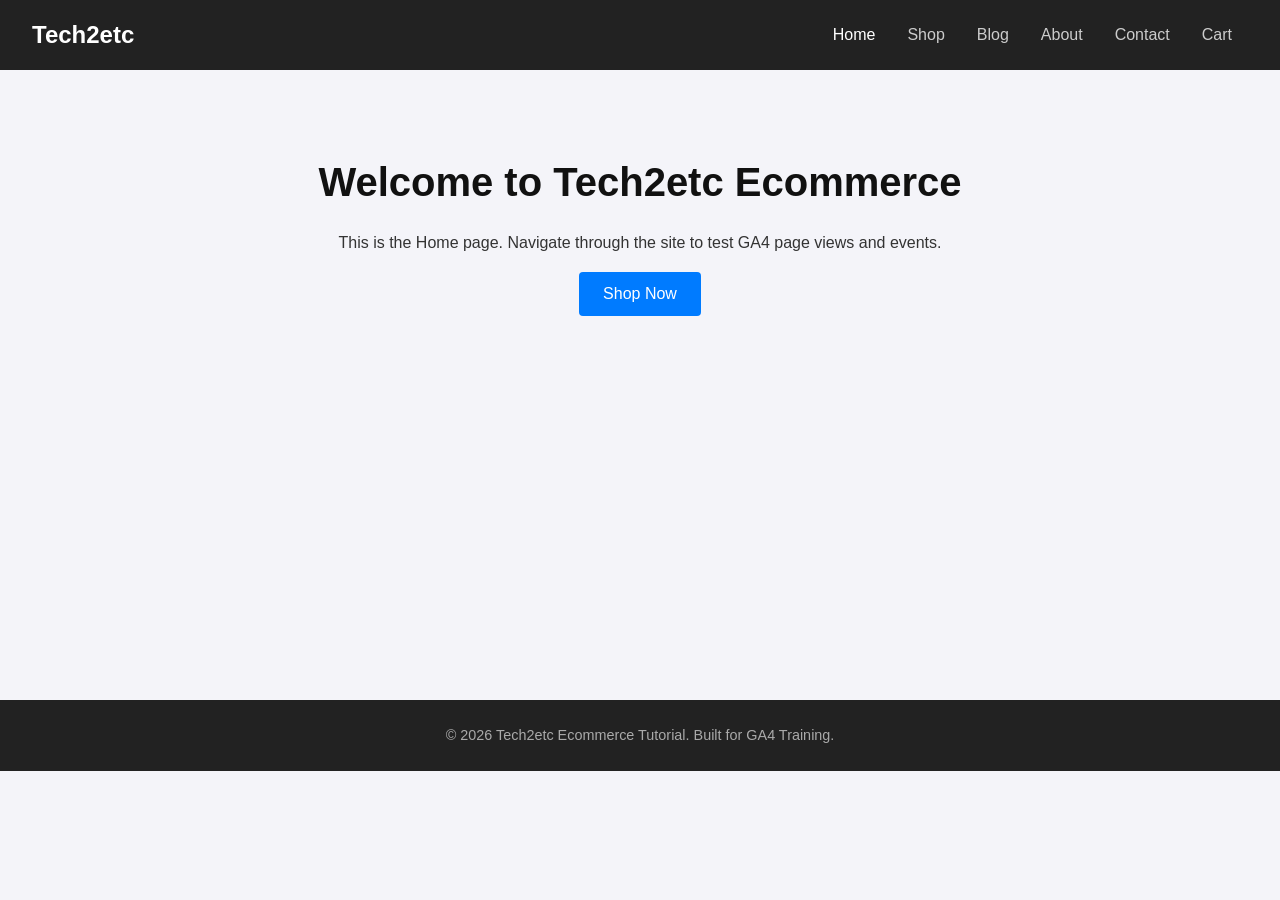
<file: index.html>
<!DOCTYPE html>
<html lang="en">
<head>
    <meta charset="UTF-8">
    <meta http-equiv="X-UA-Compatible" content="IE=edge">
    <meta name="viewport" content="width=device-width, initial-scale=1.0">
    <title>Home - Tech2etc Ecommerce</title>
    <link rel="stylesheet" href="style.css">
    <!-- Google Tag Manager -->
    <script>(function(w,d,s,l,i){w[l]=w[l]||[];w[l].push({'gtm.start':
    new Date().getTime(),event:'gtm.js'});var f=d.getElementsByTagName(s)[0],
    j=d.createElement(s),dl=l!='dataLayer'?'&l='+l:'';j.async=true;j.src=
    'https://www.googletagmanager.com/gtm.js?id='+i+dl;f.parentNode.insertBefore(j,f);
    })(window,document,'script','dataLayer','GTM-NK4K77WB');</script>
    <!-- End Google Tag Manager -->
</head>
<body>
    <!-- Google Tag Manager (noscript) -->
    <noscript><iframe src="https://www.googletagmanager.com/ns.html?id=GTM-NK4K77WB"
    height="0" width="0" style="display:none;visibility:hidden"></iframe></noscript>
    <!-- End Google Tag Manager (noscript) -->
    <header>
        <a href="index.html" class="logo">Tech2etc</a>
        <nav>
            <ul id="navbar">
                <li><a class="active" href="index.html">Home</a></li>
                <li><a href="shop.html">Shop</a></li>
                <li><a href="blog.html">Blog</a></li>
                <li><a href="about.html">About</a></li>
                <li><a href="contact.html">Contact</a></li>
                <li><a href="cart.html">Cart</a></li>
            </ul>
        </nav>
    </header>

    <main>
        <section class="hero">
            <h1>Welcome to Tech2etc Ecommerce</h1>
            <p>This is the Home page. Navigate through the site to test GA4 page views and events.</p>
            <button id="home-cta-btn" class="btn" onclick="window.location.href='shop.html'">Shop Now</button>
        </section>
    </main>

    <footer>
        <p>&copy; 2026 Tech2etc Ecommerce Tutorial. Built for GA4 Training.</p>
    </footer>

    <script src="script.js"></script>
</body>
</html>
</file>
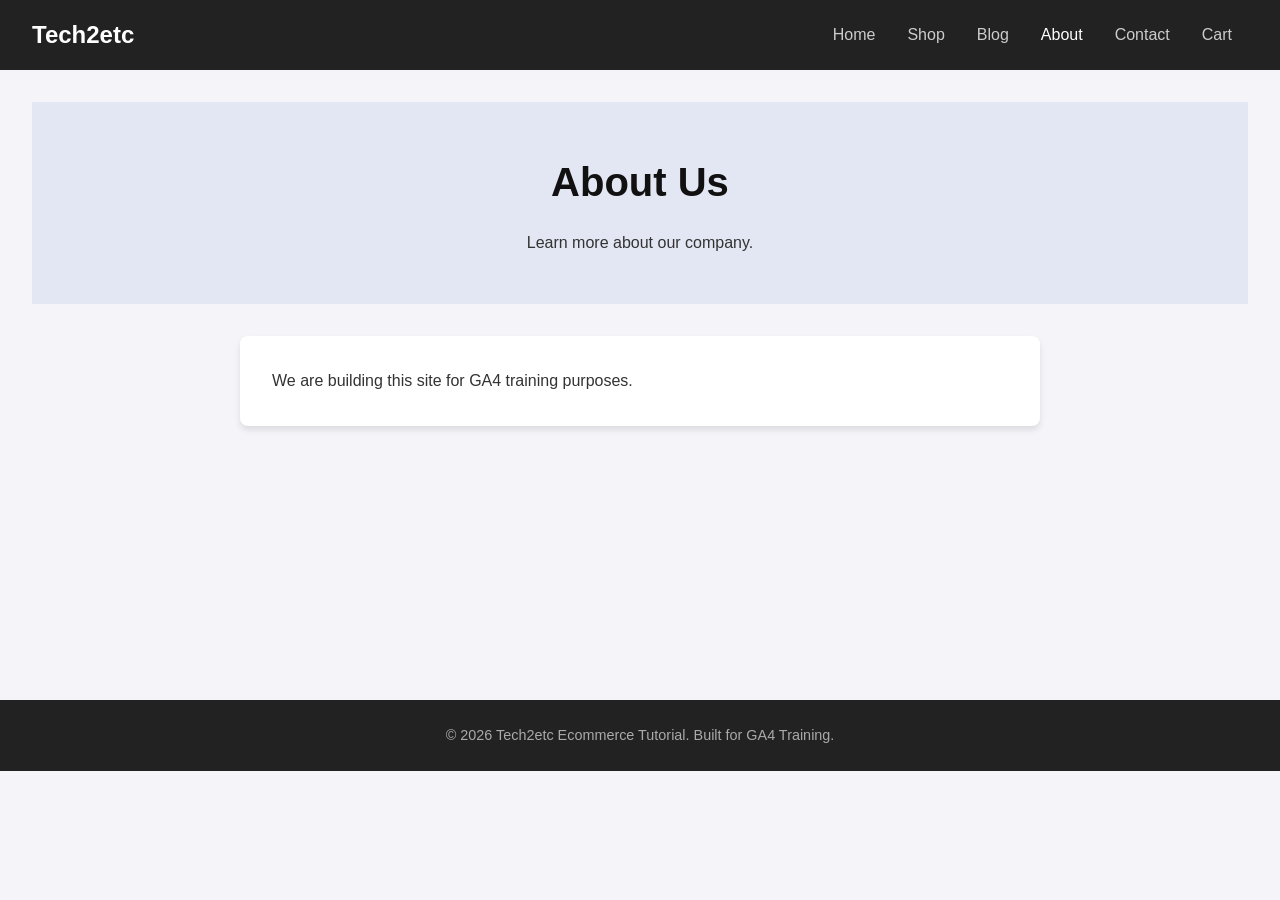
<file: about.html>
<!DOCTYPE html>
<html lang="en">
<head>
    <meta charset="UTF-8">
    <meta http-equiv="X-UA-Compatible" content="IE=edge">
    <meta name="viewport" content="width=device-width, initial-scale=1.0">
    <title>About Us - Tech2etc Ecommerce</title>
    <link rel="stylesheet" href="style.css">
    <!-- Google Tag Manager -->
    <script>(function(w,d,s,l,i){w[l]=w[l]||[];w[l].push({'gtm.start':
    new Date().getTime(),event:'gtm.js'});var f=d.getElementsByTagName(s)[0],
    j=d.createElement(s),dl=l!='dataLayer'?'&l='+l:'';j.async=true;j.src=
    'https://www.googletagmanager.com/gtm.js?id='+i+dl;f.parentNode.insertBefore(j,f);
    })(window,document,'script','dataLayer','GTM-NK4K77WB');</script>
    <!-- End Google Tag Manager -->
</head>
<body>
    <!-- Google Tag Manager (noscript) -->
    <noscript><iframe src="https://www.googletagmanager.com/ns.html?id=GTM-NK4K77WB"
    height="0" width="0" style="display:none;visibility:hidden"></iframe></noscript>
    <!-- End Google Tag Manager (noscript) -->
    <header>
        <a href="index.html" class="logo">Tech2etc</a>
        <nav>
            <ul id="navbar">
                <li><a href="index.html">Home</a></li>
                <li><a href="shop.html">Shop</a></li>
                <li><a href="blog.html">Blog</a></li>
                <li><a class="active" href="about.html">About</a></li>
                <li><a href="contact.html">Contact</a></li>
                <li><a href="cart.html">Cart</a></li>
            </ul>
        </nav>
    </header>

    <main>
        <section class="page-header">
            <h1>About Us</h1>
            <p>Learn more about our company.</p>
        </section>

        <section class="about-content">
            <p>We are building this site for GA4 training purposes.</p>
        </section>
    </main>

    <footer>
        <p>&copy; 2026 Tech2etc Ecommerce Tutorial. Built for GA4 Training.</p>
    </footer>

    <script src="script.js"></script>
</body>
</html>
</file>
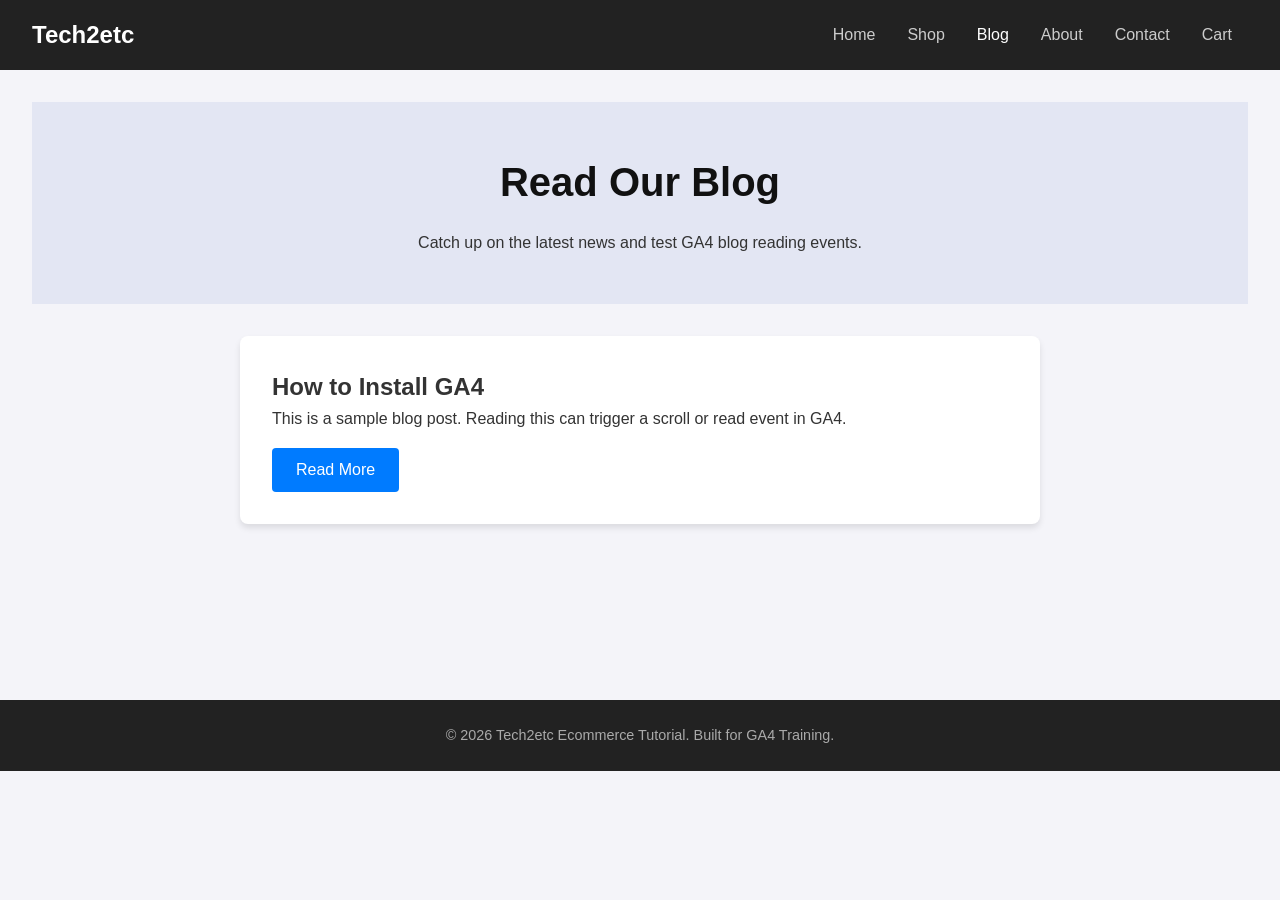
<file: blog.html>
<!DOCTYPE html>
<html lang="en">
<head>
    <meta charset="UTF-8">
    <meta http-equiv="X-UA-Compatible" content="IE=edge">
    <meta name="viewport" content="width=device-width, initial-scale=1.0">
    <title>Blog - Tech2etc Ecommerce</title>
    <link rel="stylesheet" href="style.css">
    <!-- Google Tag Manager -->
    <script>(function(w,d,s,l,i){w[l]=w[l]||[];w[l].push({'gtm.start':
    new Date().getTime(),event:'gtm.js'});var f=d.getElementsByTagName(s)[0],
    j=d.createElement(s),dl=l!='dataLayer'?'&l='+l:'';j.async=true;j.src=
    'https://www.googletagmanager.com/gtm.js?id='+i+dl;f.parentNode.insertBefore(j,f);
    })(window,document,'script','dataLayer','GTM-NK4K77WB');</script>
    <!-- End Google Tag Manager -->
</head>
<body>
    <!-- Google Tag Manager (noscript) -->
    <noscript><iframe src="https://www.googletagmanager.com/ns.html?id=GTM-NK4K77WB"
    height="0" width="0" style="display:none;visibility:hidden"></iframe></noscript>
    <!-- End Google Tag Manager (noscript) -->
    <header>
        <a href="index.html" class="logo">Tech2etc</a>
        <nav>
            <ul id="navbar">
                <li><a href="index.html">Home</a></li>
                <li><a href="shop.html">Shop</a></li>
                <li><a class="active" href="blog.html">Blog</a></li>
                <li><a href="about.html">About</a></li>
                <li><a href="contact.html">Contact</a></li>
                <li><a href="cart.html">Cart</a></li>
            </ul>
        </nav>
    </header>

    <main>
        <section class="page-header">
            <h1>Read Our Blog</h1>
            <p>Catch up on the latest news and test GA4 blog reading events.</p>
        </section>

        <section class="blog-posts">
            <article class="post">
                <h2>How to Install GA4</h2>
                <p>This is a sample blog post. Reading this can trigger a scroll or read event in GA4.</p>
                <button id="read-more-btn" class="btn">Read More</button>
            </article>
        </section>
    </main>

    <footer>
        <p>&copy; 2026 Tech2etc Ecommerce Tutorial. Built for GA4 Training.</p>
    </footer>

    <script src="script.js"></script>
</body>
</html>
</file>
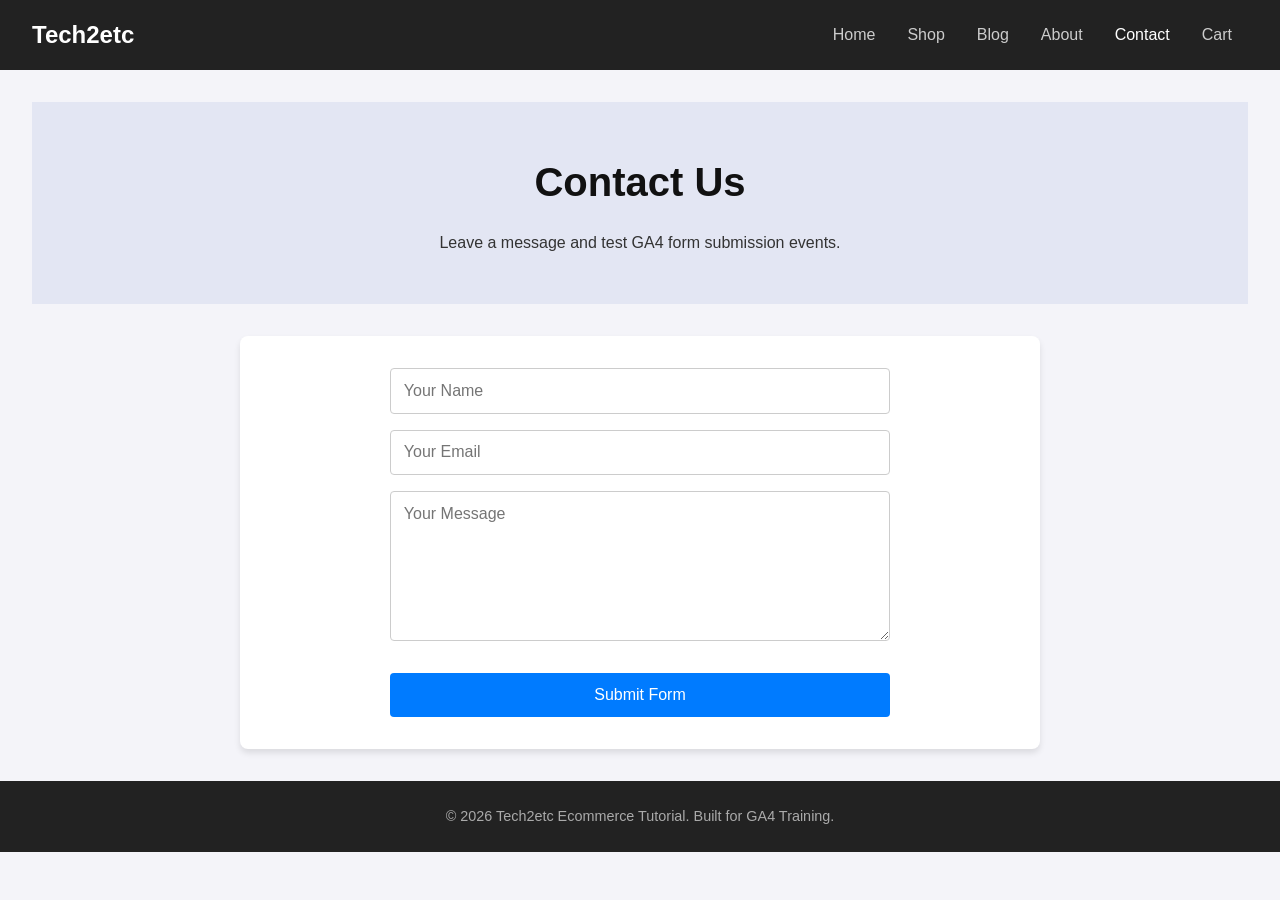
<file: contact.html>
<!DOCTYPE html>
<html lang="en">
<head>
    <meta charset="UTF-8">
    <meta http-equiv="X-UA-Compatible" content="IE=edge">
    <meta name="viewport" content="width=device-width, initial-scale=1.0">
    <title>Contact Us - Tech2etc Ecommerce</title>
    <link rel="stylesheet" href="style.css">
    <!-- Google Tag Manager -->
    <script>(function(w,d,s,l,i){w[l]=w[l]||[];w[l].push({'gtm.start':
    new Date().getTime(),event:'gtm.js'});var f=d.getElementsByTagName(s)[0],
    j=d.createElement(s),dl=l!='dataLayer'?'&l='+l:'';j.async=true;j.src=
    'https://www.googletagmanager.com/gtm.js?id='+i+dl;f.parentNode.insertBefore(j,f);
    })(window,document,'script','dataLayer','GTM-NK4K77WB');</script>
    <!-- End Google Tag Manager -->
</head>
<body>
    <!-- Google Tag Manager (noscript) -->
    <noscript><iframe src="https://www.googletagmanager.com/ns.html?id=GTM-NK4K77WB"
    height="0" width="0" style="display:none;visibility:hidden"></iframe></noscript>
    <!-- End Google Tag Manager (noscript) -->
    <header>
        <a href="index.html" class="logo">Tech2etc</a>
        <nav>
            <ul id="navbar">
                <li><a href="index.html">Home</a></li>
                <li><a href="shop.html">Shop</a></li>
                <li><a href="blog.html">Blog</a></li>
                <li><a href="about.html">About</a></li>
                <li><a class="active" href="contact.html">Contact</a></li>
                <li><a href="cart.html">Cart</a></li>
            </ul>
        </nav>
    </header>

    <main>
        <section class="page-header">
            <h1>Contact Us</h1>
            <p>Leave a message and test GA4 form submission events.</p>
        </section>

        <section class="contact-form">
            <form id="contact-form">
                <input type="text" placeholder="Your Name" required>
                <input type="email" placeholder="Your Email" required>
                <textarea placeholder="Your Message" required></textarea>
                <button type="submit" class="btn">Submit Form</button>
            </form>
        </section>
    </main>

    <footer>
        <p>&copy; 2026 Tech2etc Ecommerce Tutorial. Built for GA4 Training.</p>
    </footer>

    <script src="script.js"></script>
</body>
</html>
</file>
<file: style.css>
* {
    margin: 0;
    padding: 0;
    box-sizing: border-box;
    font-family: 'Segoe UI', Tahoma, Geneva, Verdana, sans-serif;
}

body {
    background-color: #f4f4f9;
    color: #333;
    line-height: 1.6;
}

header {
    background-color: #222;
    color: #fff;
    padding: 1rem 2rem;
    display: flex;
    justify-content: space-between;
    align-items: center;
}

.logo {
    color: #fff;
    text-decoration: none;
    font-size: 1.5rem;
    font-weight: bold;
}

#navbar {
    display: flex;
    list-style: none;
}

#navbar li {
    padding: 0 1rem;
}

#navbar li a {
    color: #ccc;
    text-decoration: none;
    font-weight: 500;
    transition: color 0.3s;
}

#navbar li a:hover, #navbar li a.active {
    color: #fff;
}

main {
    padding: 2rem;
    min-height: 70vh;
}

.hero, .page-header {
    text-align: center;
    padding: 3rem 0;
    margin-bottom: 2rem;
}

.hero h1, .page-header h1, .page-header h2 {
    font-size: 2.5rem;
    margin-bottom: 1rem;
    color: #111;
}

.page-header {
    background-color: #e3e6f3;
}

.btn {
    display: inline-block;
    padding: 0.8rem 1.5rem;
    background-color: #007bff;
    color: #fff;
    text-decoration: none;
    border: none;
    border-radius: 4px;
    cursor: pointer;
    font-size: 1rem;
    transition: background-color 0.3s;
    margin-top: 1rem;
}

.btn:hover {
    background-color: #0056b3;
}

/* Products Layout */
.section-p1 {
    padding: 40px 80px;
}

#product1 .pro-container {
    display: flex;
    justify-content: space-between;
    padding-top: 20px;
    flex-wrap: wrap;
}

#product1 .pro {
    width: 23%;
    min-width: 250px;
    padding: 10px 12px;
    border: 1px solid #cce7d0;
    border-radius: 25px;
    cursor: pointer;
    box-shadow: 20px 20px 30px rgba(0, 0, 0, 0.02);
    margin: 15px 0;
    transition: 0.2s ease;
    position: relative;
    background: #fff;
}

#product1 .pro:hover {
    box-shadow: 20px 20px 30px rgba(0, 0, 0, 0.06);
}

#product1 .pro img {
    width: 100%;
    border-radius: 20px;
}

#product1 .pro .des {
    text-align: start;
    padding: 10px 0;
}

#product1 .pro .des span {
    color: #606063;
    font-size: 12px;
}

#product1 .pro .des h5 {
    padding-top: 7px;
    color: #1a1a1a;
    font-size: 14px;
}

#product1 .pro .des i {
    font-size: 12px;
    color: rgb(243, 181, 25);
}

#product1 .pro .des h4 {
    padding-top: 7px;
    font-size: 15px;
    font-weight: 700;
    color: #088178;
}

#product1 .pro .cart-btn {
    width: 100%;
    padding: 10px;
    background-color: #e8f6ea;
    color: #088178;
    border: 1px solid #cce7d0;
    border-radius: 10px;
    font-weight: 600;
    margin-top: 10px;
    cursor: pointer;
    transition: 0.3s ease;
}

#product1 .pro .cart-btn:hover {
    background-color: #088178;
    color: #fff;
}

/* Single Product */
#prodetails {
    display: flex;
    margin-top: 20px;
}

#prodetails .single-pro-image {
    width: 40%;
    margin-right: 50px;
}

.small-img-group {
    display: flex;
    justify-content: space-between;
}

.small-img-col {
    flex-basis: 24%;
    cursor: pointer;
}

#prodetails .single-pro-details {
    width: 50%;
    padding-top: 30px;
}

#prodetails .single-pro-details h4 {
    padding: 40px 0 20px 0;
}

#prodetails .single-pro-details h2 {
    font-size: 26px;
}

#prodetails .single-pro-details select {
    display: block;
    padding: 5px 10px;
    margin-bottom: 10px;
}

#prodetails .single-pro-details input {
    width: 50px;
    height: 47px;
    padding-left: 10px;
    font-size: 16px;
    margin-right: 10px;
}

#prodetails .single-pro-details input:focus {
    outline: none;
}

#prodetails .single-pro-details button {
    background: #088178;
    color: #fff;
}

#prodetails .single-pro-details span {
    line-height: 25px;
}

/* Cart Page */
#cart table {
    width: 100%;
    border-collapse: collapse;
    table-layout: fixed;
    white-space: nowrap;
}

#cart table img {
    width: 70px;
}

#cart table td:nth-child(1) {
    width: 100px;
    text-align: center;
}

#cart table td:nth-child(2) {
    width: 150px;
    text-align: center;
}

#cart table td:nth-child(3) {
    width: 250px;
    text-align: center;
}

#cart table td:nth-child(4),
#cart table td:nth-child(5),
#cart table td:nth-child(6) {
    width: 150px;
    text-align: center;
}

#cart table td:nth-child(5) input {
    width: 70px;
    padding: 10px 5px 10px 15px;
}

#cart table thead {
    border: 1px solid #e2e9e1;
    border-left: none;
    border-right: none;
}

#cart table thead td {
    font-weight: 700;
    text-transform: uppercase;
    font-size: 13px;
    padding: 18px 0;
}

#cart table tbody tr td {
    padding-top: 15px;
}

#cart table tbody td {
    font-size: 13px;
}

#cart-add {
    display: flex;
    flex-wrap: wrap;
    justify-content: space-between;
}

#coupon {
    width: 50%;
    margin-bottom: 30px;
}

#coupon h3, #subtotal h3 {
    padding-bottom: 15px;
}

#coupon input {
    padding: 10px 20px;
    outline: none;
    width: 60%;
    margin-right: 10px;
    border: 1px solid #e2e9e1;
}

#coupon button {
    background-color: #088178;
    color: #fff;
    padding: 12px 20px;
    margin-top: 0;
}

#subtotal {
    width: 50%;
    margin-bottom: 30px;
    border: 1px solid #e2e9e1;
    padding: 30px;
}

#subtotal table {
    border-collapse: collapse;
    width: 100%;
    margin-bottom: 20px;
}

#subtotal table td {
    width: 50%;
    border: 1px solid #e2e9e1;
    padding: 10px;
    font-size: 13px;
}

#subtotal button {
    background-color: #088178;
    color: #fff;
    width: 100%;
}

.blog-posts, .about-content, .contact-form {
    max-width: 800px;
    margin: 0 auto;
    background: #fff;
    padding: 2rem;
    border-radius: 8px;
    box-shadow: 0 4px 6px rgba(0,0,0,0.1);
}

.contact-form form {
    display: flex;
    flex-direction: column;
    max-width: 500px;
    margin: 0 auto;
    gap: 1rem;
}

.contact-form input, .contact-form textarea {
    padding: 0.8rem;
    border: 1px solid #ccc;
    border-radius: 4px;
    font-size: 1rem;
}

.contact-form textarea {
    height: 150px;
    resize: vertical;
}

footer {
    text-align: center;
    padding: 1.5rem;
    background-color: #222;
    color: #aaa;
    font-size: 0.9rem;
}
</file>
